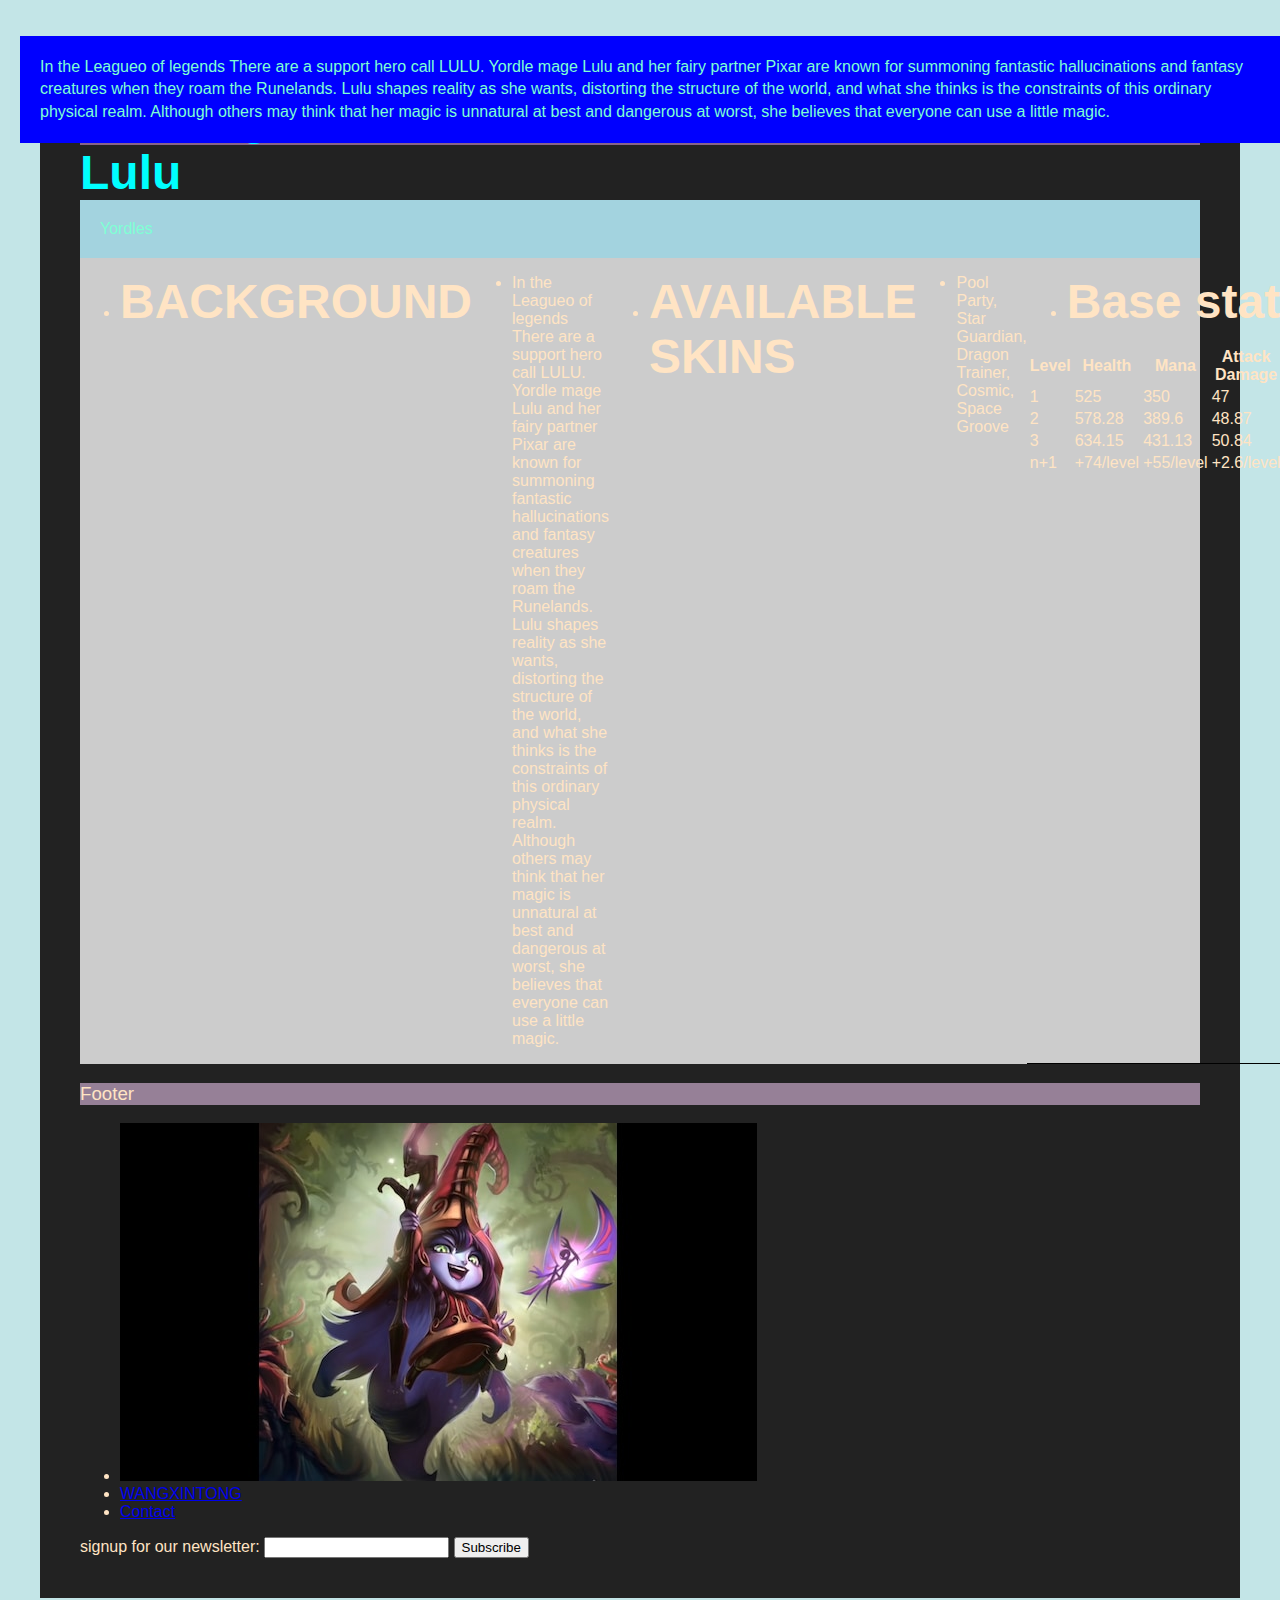
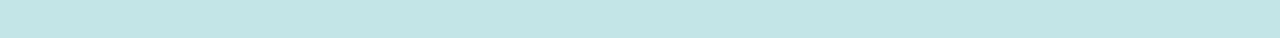
<file: index.html>
<!DOCTYPE html>
<html lang="en">
<head>
    <meta charset="UTF-8">
    <meta http-equiv="X-UA-Compatible" content="IE=edge">
    <meta name="viewport" 
    content="width=device-width, initial-scale=1.0">
    <title>CHAMPION</title>
    <link rel="stylesheet" href="style.css">
    
<body>
<header><h1>Heading</h1>
</header> 
<h1>Lulu</h1>
<div class="sticky">
    Yordles
    </div>
<section>
   <ul><li><h2>BACKGROUND</h2></li></ul>
        <ul><li>
In the Leagueo of legends There are a support hero call LULU. Yordle mage Lulu and her fairy partner Pixar are known for summoning fantastic hallucinations and fantasy creatures when they roam the Runelands. Lulu shapes reality as she wants, distorting the structure of the world, and what she thinks is the constraints of this ordinary physical realm. Although others may think that her magic is unnatural at best and dangerous at worst, she believes that everyone can use a little magic.
</li></ul>
      <p class="position-demo"> In the Leagueo of legends There are a support hero call LULU. Yordle mage Lulu and her fairy partner Pixar are known for summoning fantastic hallucinations and fantasy creatures when they roam the Runelands. Lulu shapes reality as she wants, distorting the structure of the world, and what she thinks is the constraints of this ordinary physical realm. Although others may think that her magic is unnatural at best and dangerous at worst, she believes that everyone can use a little magic. </p>
        
    <ul><li><h2>AVAILABLE SKINS</h2></li></ul>
<ul><li>Pool Party, Star Guardian, Dragon Trainer, Cosmic, Space Groove</li></ul>
   <article> <ul><li><h2>Base statistics</h2></li></ul>
        <table>
            <tr>
                <th>Level</th>
                <th>Health</th>
                <th>Mana</th>
                <th>Attack Damage</th>
                <th>Armor</th>
                <th>Magic Resist</th>
            </tr>
            <tr>
                <td>1</td>
                <td>525</td>
                <td>350</td>
                <td>47</td>
                <td>29</td>
                <td>30</td>
            </tr>
            <tr>
                <td>2</td>
                <td>578.28</td>
                <td>389.6</td>
                <td>48.87</td>
                <td>31.66</td>
                <td>30.36</td>
            </tr>
            <tr>
                <td>3</td>
                <td>634.15</td>
                <td>431.13</td>
                <td>50.84</td>
                <td>34.46</td>
                <td>30.74</td>
            </tr>
            <tr>
                <td>n+1</td>
                <td>+74/level</td>
                <td>+55/level</td>
                <td>+2.6/level</td>
                <td>+3.7/level</td>
                <td>+0.5/level</td>
            </tr>

        </table>
</article>
</section>
<footer>
<h3>Footer</h3>
</footer>

<ul>
<li><img src="lulu.png" alt="lulu picture"></li>
<li><a href="about.html">WANGXINTONG</a></li>
<li><a href="contact.html">Contact</a></li>
</ul>

<form>
    <label>signup for our newsletter:
    <input type="text"> 
    </label>
    <button>Subscribe</button>
</form>
</body>
</html>
</file>
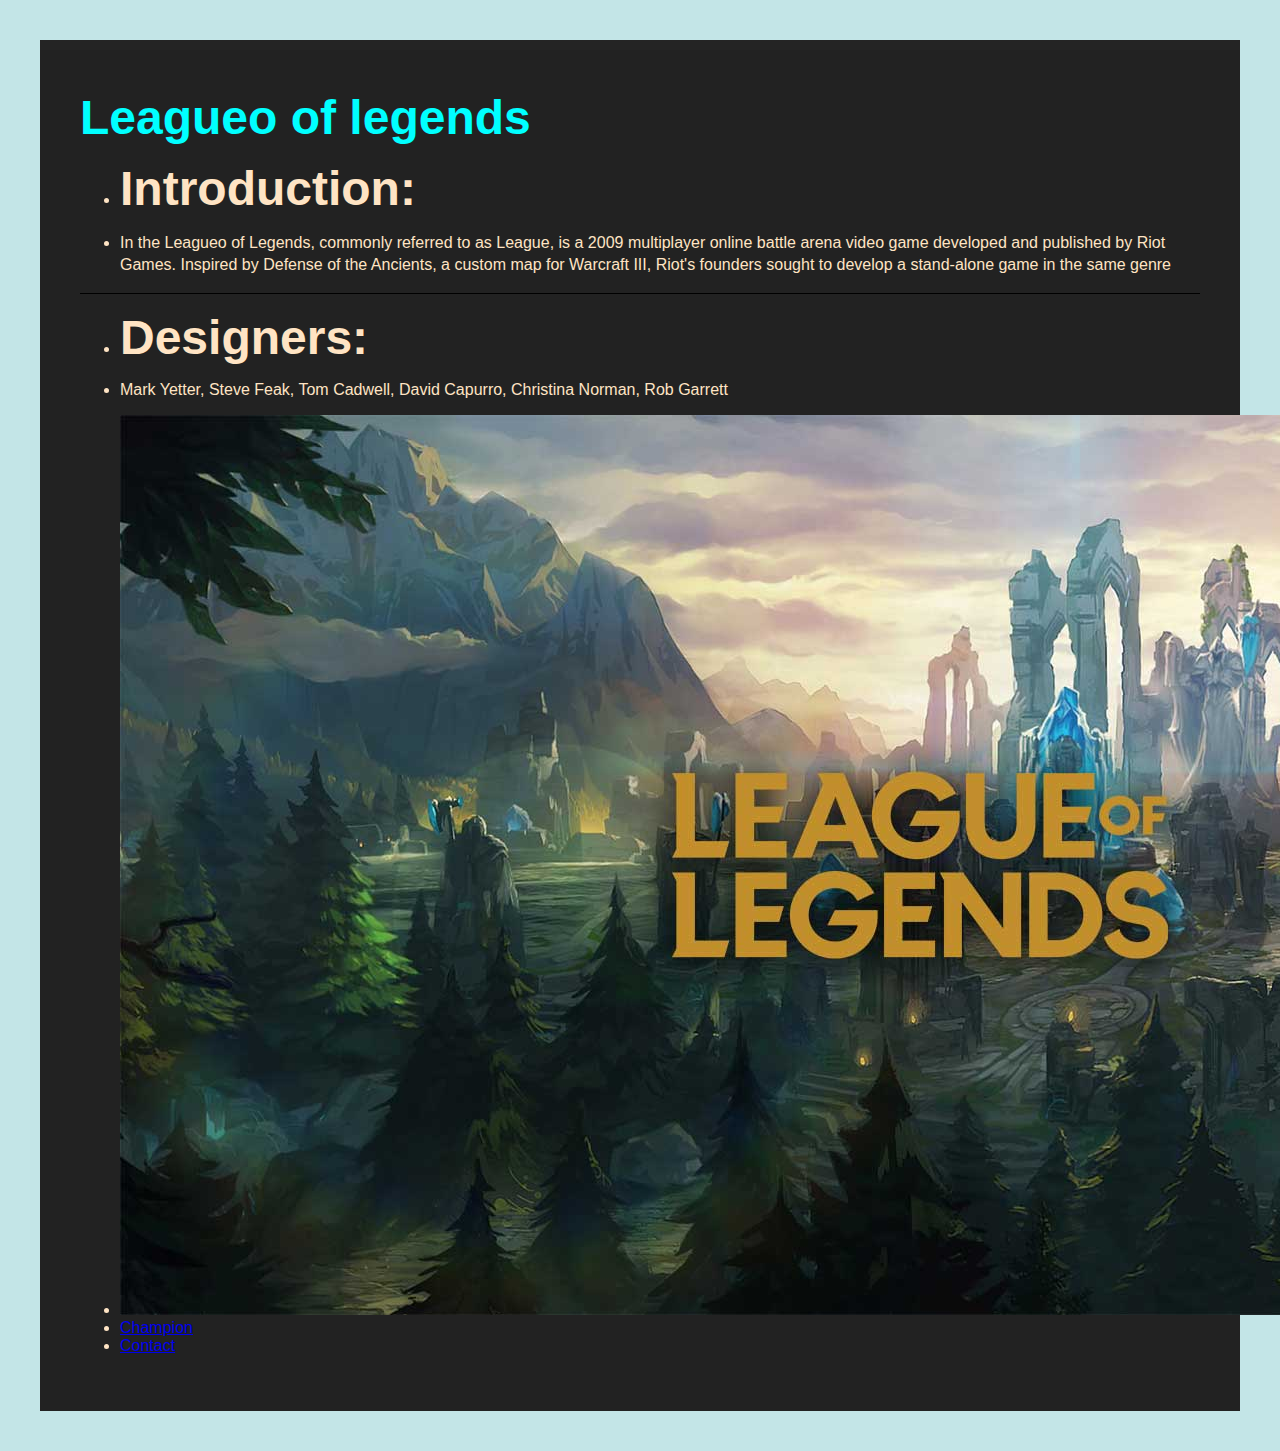
<file: about.html>
<!DOCTYPE html>
<html lang="en">
<head>
    <meta charset="UTF-8">
    <meta http-equiv="X-UA-Compatible" content="IE=edge">
    <meta name="viewport" content="width=device-width, initial-scale=1.0">
    <title>CHAMPION</title>
    <link rel="stylesheet" href="style.css">
</head>
<body>
<h1>Leagueo of legends</h1>
    <article class="feature">
    <ul><li><h2>Introduction:</h2></li></ul>
     <ul><li><div class="imgcontainer"></div> <p>In the Leagueo of Legends, commonly referred to as League, is a 2009 multiplayer online battle arena video game developed and published by Riot Games. Inspired by Defense of the Ancients, a custom map for Warcraft III, Riot's founders sought to develop a stand-alone game in the same genre</p></li></ul>
    </article>
    <ul><li><h2>Designers:</h2></li></ul>
        <ul> <li>Mark Yetter, Steve Feak, Tom Cadwell, David Capurro, Christina Norman, Rob Garrett</li></ul>
<ul>
<li><img src="lol.png" alt="lol picture"></li>
<li><a href="index.html">Champion</a></li>
<li><a href="contact.html">Contact</a></li>
</ul>
<main>
</main>
</body>
</html>
</file>
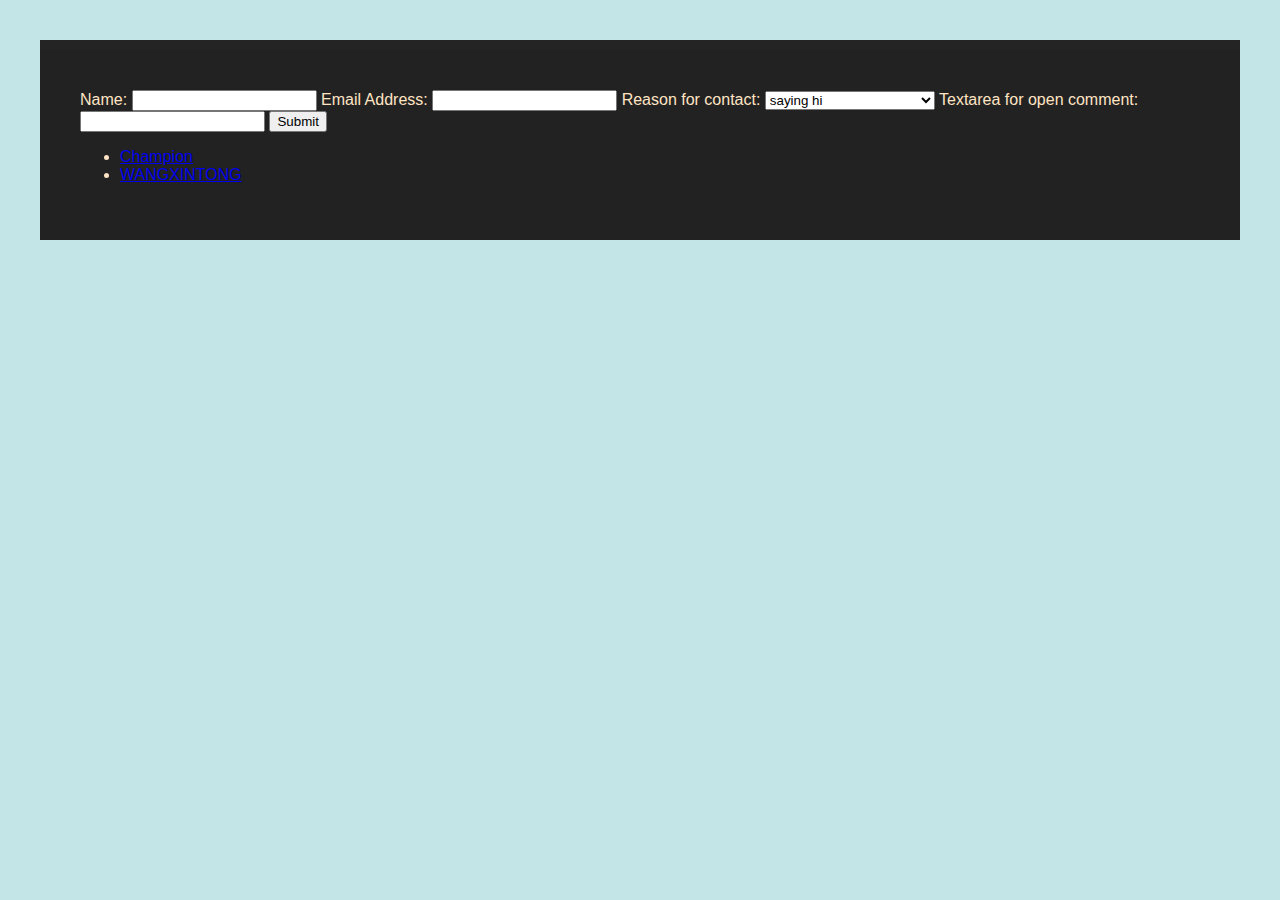
<file: contact.html>
<!DOCTYPE html>
<html lang="en">
    <head>
        <meta charset="UTF-8">
        <meta http-equiv="X-UA-Compatible" content="IE=edge">
        <meta name="viewport" content="width=device-width, initial-scale=1.0">
        <title>Contact</title>
        <link rel="stylesheet" href="style.css">
    </head>
    <form>
    <label>Name:
        <input type="text">
    </label>
    <label>Email Address:
        <input type="email">
    </label>
    <label for="Reason-for-contact">Reason for contact:</label>
<select name="Reason-for-contact" id="Reason-for-contact">
    <option value="saying hi">saying hi</option>
  <option value="looking for a contractor">looking for a contractor</option>
  <option value="interested in an interview">interested in an interview</option>
</select>
    <label>Textarea for open comment:
        <input type="text">
    </label>
    <button>Submit</button>
</form>
<ul>
<li><a href="index.html">Champion</a></li>
<li><a href="about.html">WANGXINTONG</a></li>
</ul>
</file>
<file: style.css>
html {
    background: #c3e5e7;
}

body {
 font-family: Arial, Helvetica, sans-serif;
 margin: 40px;
 padding: 40px;
 color: #242424;
 border-top: 10px solid #242424;
 background: #fff;
}
.sticky, .position-demo {
    color: aquamarine;
    padding: 20px;
}

.sticky {
    background-color: rgb(163, 211, 223);
    position: -webkit-sticky;
    position: sticky;
}
 
.position-demo{
    background-color: blue;
    position: fixed;
    top: 20px;
    left: 20px;
}
.img-container{
    background-color: cornflowerblue;
    height: 30px;
    width: 30px;
    float: right;
    margin-left: 10px;
}
 body{color:rgb(52, 72, 83)}

 header {background-color: rgb(136, 100, 138);}
 section {
     background-color: #ccc;
     display: flex;
 }
  footer {
      background: rgb(150, 128, 151);
  }
h1 {
    font-size: 3em;
    margin: 0;
    color: aqua;
}
h2{
    font-size: 3em;
    margin: 0pt;
}
ul{
    font: 1em
}
h3{
    font-weight: 40;
}
p {
    line-height: 1.4em;
}

#blog{
 border-top: 1px dotted #ccc;
}

.blog-post {
    border-bottom: 1px dotted #ccc ;
}

article {
    border-bottom: 1px solid #000;
}
body {
    background-color: #222;
    color: bisque;
    font-family: Helvetica, sans-serif;
}
.card {
    background: black;
    border-radius: 10px;
    padding-left:20px;
}
   @media (max-width:400px) {
       #c1{
           background: coral;
       }
   }
</file>
